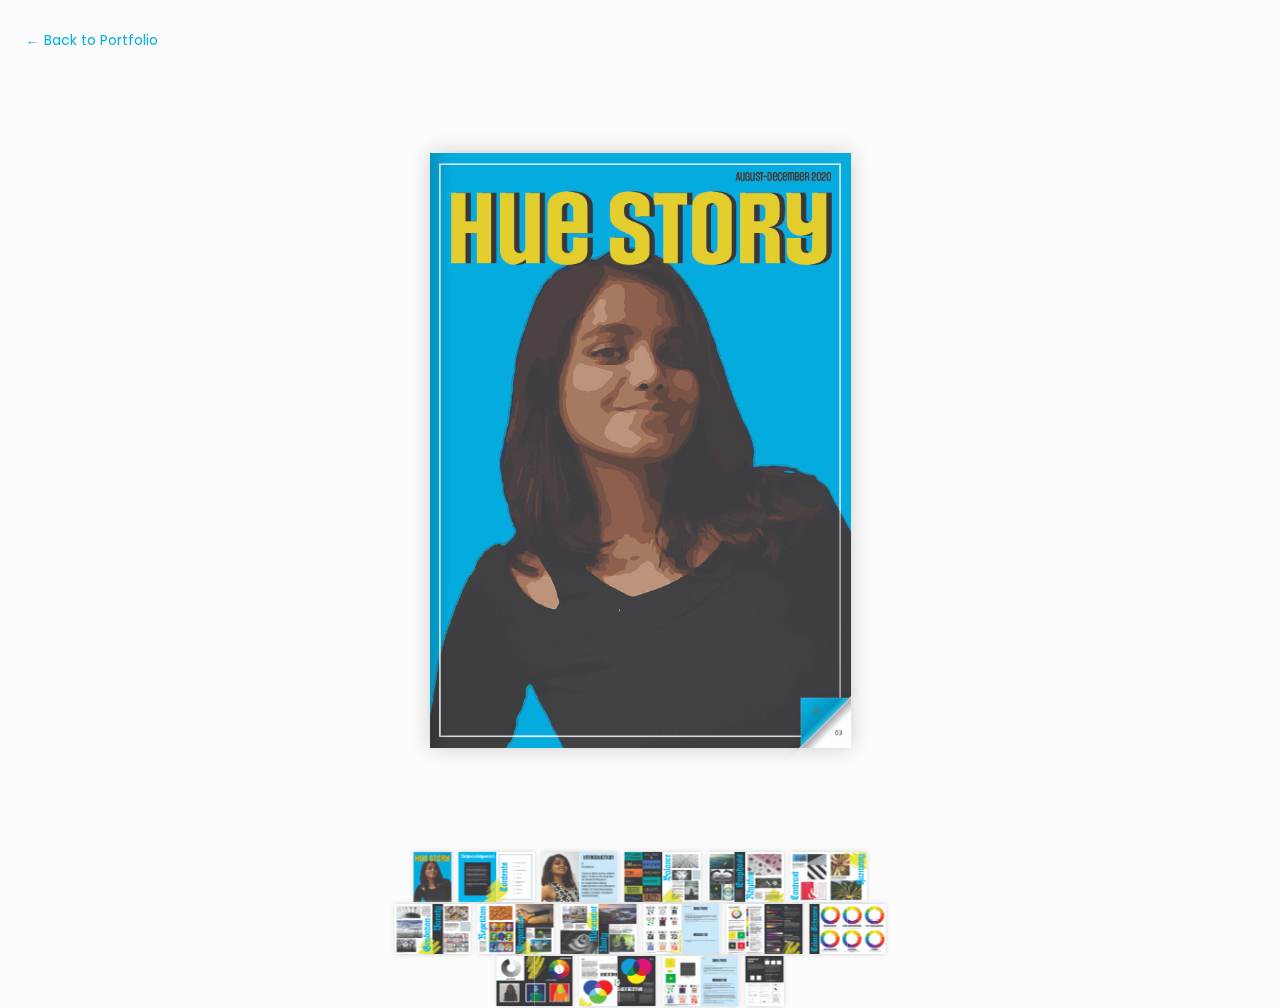
<file: resources/turnjs4/samples/magazine/vdc.html>
<!doctype html>
<!--[if lt IE 7 ]> <html lang="en" class="ie6"> <![endif]-->
<!--[if IE 7 ]>    <html lang="en" class="ie7"> <![endif]-->
<!--[if IE 8 ]>    <html lang="en" class="ie8"> <![endif]-->
<!--[if IE 9 ]>    <html lang="en" class="ie9"> <![endif]-->
<!--[if !IE]><!--> <html lang="en"> <!--<![endif]-->
<head>

<!-- <meta name="viewport" content="width = 1050, user-scalable = no" /> -->
<script type="text/javascript" src="../../extras/jquery.min.1.7.js"></script>
<script type="text/javascript" src="../../extras/modernizr.2.5.3.min.js"></script>
<script type="text/javascript" src="../../lib/hash.js"></script>
<meta charset="UTF-8">
<meta http-equiv="X-UA-Compatible" content="IE=edge">
<meta name="viewport" content="width=device-width, initial-scale=1.0">
<title>Samiksha Modi</title>
<link href="https://fonts.googleapis.com/css?family=Fahkwang&display=swap" rel="stylesheet" />
<link href="https://fonts.googleapis.com/css2?family=Poppins:wght@100;200;300;400;500;600;700&display=swap"
	rel="stylesheet">
<link href="./magazine.css" rel="stylesheet" />
<link rel="stylesheet" href="./vdc.css">

</head>
<body>

	<header>
        <a href="./../../../../index.html#secjournal"><span>	&#8592 Back to Portfolio</span></a>
        
    </header>


<div id="canvas">

<div class="zoom-icon zoom-icon-in"></div>

<div class="magazine-viewport">
	<div class="container">
		<div class="magazine">
			<!-- Next button -->
			<div ignore="1" class="next-button"></div>
			<!-- Previous button -->
			<div ignore="1" class="previous-button"></div>
		</div>
	</div>
</div>

<!-- Thumbnails -->
<div class="thumbnails">
	<div>
		<ul>
			<li class="i">
				<img src="pages/1.jpg" width="76" height="100" class="page-1">
				<span>1</span>
			</li>
			<li class="d">
				<img src="pages/2.jpg" width="76" height="100" class="page-2">
				<img src="pages/3.jpg" width="76" height="100" class="page-3">
				<span>2-3</span>
			</li>
			<li class="d">
				<img src="pages/4.jpg" width="76" height="100" class="page-4">
				<img src="pages/5.jpg" width="76" height="100" class="page-5">
				<span>4-5</span>
			</li>
			<li class="d">
				<img src="pages/6.jpg" width="76" height="100" class="page-6">
				<img src="pages/7.jpg" width="76" height="100" class="page-7">
				<span>6-7</span>
			</li>
			<li class="d">
				<img src="pages/8.jpg" width="76" height="100" class="page-8">
				<img src="pages/9.jpg" width="76" height="100" class="page-9">
				<span>8-9</span>
			</li>
			<li class="d">
				<img src="pages/10.jpg" width="76" height="100" class="page-10">
				<img src="pages/11.jpg" width="76" height="100" class="page-11">
				<span>10-11</span>
			</li>
			<li class="d">
				<img src="pages/12.jpg" width="76" height="100" class="page-12">
				<img src="pages/13.jpg" width="76" height="100" class="page-13">
				<span>12-13</span>
			</li>
			<li class="d">
				<img src="pages/14.jpg" width="76" height="100" class="page-14">
				<img src="pages/15.jpg" width="76" height="100" class="page-15">
				<span>14-15</span>
			</li>
			<li class="d">
				<img src="pages/16.jpg" width="76" height="100" class="page-16">
				<img src="pages/17.jpg" width="76" height="100" class="page-17">
				<span>16-17</span>
			</li>
			<li class="d">
				<img src="pages/18.jpg" width="76" height="100" class="page-18">
				<img src="pages/19.jpg" width="76" height="100" class="page-19">
				<span>18-19</span>
			</li>
			<li class="d">
				<img src="pages/20.jpg" width="76" height="100" class="page-20">
				<img src="pages/21.jpg" width="76" height="100" class="page-21">
				<span>20-21</span>
			</li>
			<li class="d">
				<img src="pages/22.jpg" width="76" height="100" class="page-22">
				<img src="pages/23.jpg" width="76" height="100" class="page-23">
				<span>22-23</span>
			</li>
			<li class="d">
				<img src="pages/24.jpg" width="76" height="100" class="page-24">
				<img src="pages/25.jpg" width="76" height="100" class="page-25">
				<span>24-25</span>
			</li>
			<li class="d">
				<img src="pages/26.jpg" width="76" height="100" class="page-26">
				<img src="pages/27.jpg" width="76" height="100" class="page-27">
				<span>26-27</span>
			</li>
			<li class="d">
				<img src="pages/28.jpg" width="76" height="100" class="page-28">
				<img src="pages/29.jpg" width="76" height="100" class="page-29">
				<span>28-29</span>
			</li>
			<li class="i">
				<img src="pages/30.jpg" width="76" height="100" class="page-30">
				<span>30</span>
			</li>
		<ul>
	<div>	
</div>
</div>

<script src="journal.js"></script>


</body>
</html>
</file>
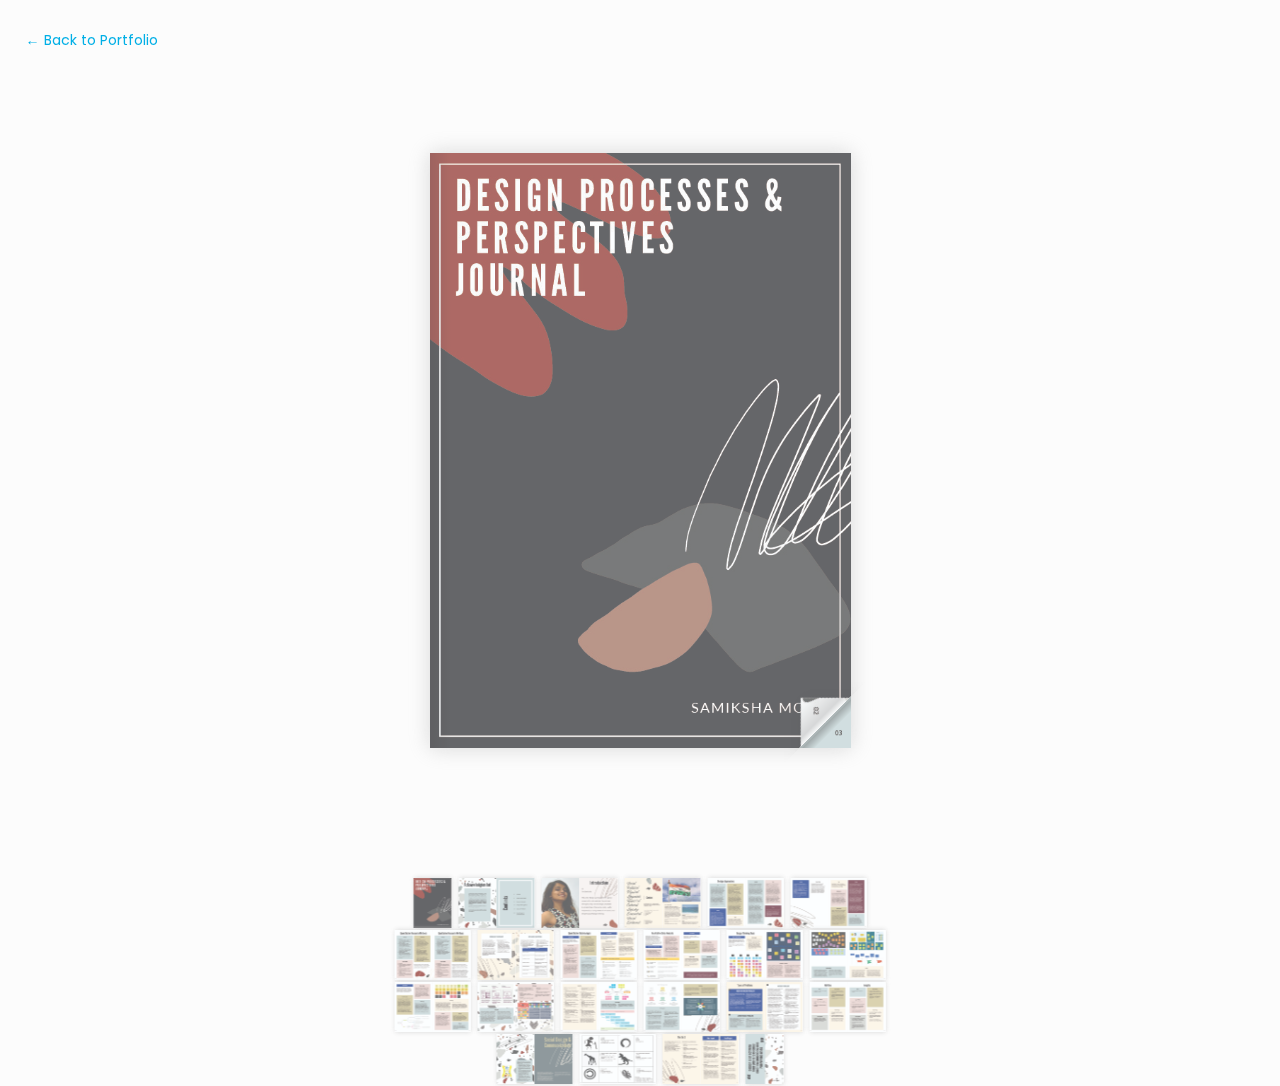
<file: resources/turnjs4/samples/magazine2/dpp.html>
<!doctype html>
<!--[if lt IE 7 ]> <html lang="en" class="ie6"> <![endif]-->
<!--[if IE 7 ]>    <html lang="en" class="ie7"> <![endif]-->
<!--[if IE 8 ]>    <html lang="en" class="ie8"> <![endif]-->
<!--[if IE 9 ]>    <html lang="en" class="ie9"> <![endif]-->
<!--[if !IE]><!--> <html lang="en"> <!--<![endif]-->
<head>

<!-- <meta name="viewport" content="width = 1050, user-scalable = no" /> -->
<script type="text/javascript" src="../../extras/jquery.min.1.7.js"></script>
<script type="text/javascript" src="../../extras/modernizr.2.5.3.min.js"></script>
<script type="text/javascript" src="../../lib/hash.js"></script>
<meta charset="UTF-8">
<meta http-equiv="X-UA-Compatible" content="IE=edge">
<meta name="viewport" content="width=device-width, initial-scale=1.0">
<title>Samiksha Modi</title>
<link href="https://fonts.googleapis.com/css?family=Fahkwang&display=swap" rel="stylesheet" />
<link href="https://fonts.googleapis.com/css2?family=Poppins:wght@100;200;300;400;500;600;700&display=swap"
	rel="stylesheet">
<link href="./magazine.css" rel="stylesheet" />
<link rel="stylesheet" href="./dpp.css">

</head>
<body>

	<header>
		<a href="./../../../../index.html#secjournal"><span>	&#8592 Back to Portfolio</span></a>
        
    </header>


<div id="canvas">

<div class="zoom-icon zoom-icon-in"></div>

<div class="magazine-viewport">
	<div class="container">
		<div class="magazine">
			<!-- Next button -->
			<div ignore="1" class="next-button"></div>
			<!-- Previous button -->
			<div ignore="1" class="previous-button"></div>
		</div>
	</div>
</div>

<!-- Thumbnails -->
<div class="thumbnails">
	<div>
		<ul>
			<li class="i">
				<img src="pages/1.jpg" width="76" height="100" class="page-1">
				<span>1</span>
			</li>
			<li class="d">
				<img src="pages/2.jpg" width="76" height="100" class="page-2">
				<img src="pages/3.jpg" width="76" height="100" class="page-3">
				<span>2-3</span>
			</li>
			<li class="d">
				<img src="pages/4.jpg" width="76" height="100" class="page-4">
				<img src="pages/5.jpg" width="76" height="100" class="page-5">
				<span>4-5</span>
			</li>
			<li class="d">
				<img src="pages/6.jpg" width="76" height="100" class="page-6">
				<img src="pages/7.jpg" width="76" height="100" class="page-7">
				<span>6-7</span>
			</li>
			<li class="d">
				<img src="pages/8.jpg" width="76" height="100" class="page-8">
				<img src="pages/9.jpg" width="76" height="100" class="page-9">
				<span>8-9</span>
			</li>
			<li class="d">
				<img src="pages/10.jpg" width="76" height="100" class="page-10">
				<img src="pages/11.jpg" width="76" height="100" class="page-11">
				<span>10-11</span>
			</li>
			<li class="d">
				<img src="pages/12.jpg" width="76" height="100" class="page-12">
				<img src="pages/13.jpg" width="76" height="100" class="page-13">
				<span>12-13</span>
			</li>
			<li class="d">
				<img src="pages/14.jpg" width="76" height="100" class="page-14">
				<img src="pages/15.jpg" width="76" height="100" class="page-15">
				<span>14-15</span>
			</li>
			<li class="d">
				<img src="pages/16.jpg" width="76" height="100" class="page-16">
				<img src="pages/17.jpg" width="76" height="100" class="page-17">
				<span>16-17</span>
			</li>
			<li class="d">
				<img src="pages/18.jpg" width="76" height="100" class="page-18">
				<img src="pages/19.jpg" width="76" height="100" class="page-19">
				<span>18-19</span>
			</li>
			<li class="d">
				<img src="pages/20.jpg" width="76" height="100" class="page-20">
				<img src="pages/21.jpg" width="76" height="100" class="page-21">
				<span>20-21</span>
			</li>
			<li class="d">
				<img src="pages/22.jpg" width="76" height="100" class="page-22">
				<img src="pages/23.jpg" width="76" height="100" class="page-23">
				<span>22-23</span>
			</li>
			<li class="d">
				<img src="pages/24.jpg" width="76" height="100" class="page-24">
				<img src="pages/25.jpg" width="76" height="100" class="page-25">
				<span>24-25</span>
			</li>
			<li class="d">
				<img src="pages/26.jpg" width="76" height="100" class="page-26">
				<img src="pages/27.jpg" width="76" height="100" class="page-27">
				<span>26-27</span>
			</li>
			<li class="d">
				<img src="pages/28.jpg" width="76" height="100" class="page-28">
				<img src="pages/29.jpg" width="76" height="100" class="page-29">
				<span>28-29</span>
			</li>
			<li class="d">
				<img src="pages/30.jpg" width="76" height="100" class="page-30">
				<img src="pages/31.jpg" width="76" height="100" class="page-31">
				<span>28-29</span>
			</li>
			<li class="d">
				<img src="pages/32.jpg" width="76" height="100" class="page-32">
				<img src="pages/33.jpg" width="76" height="100" class="page-33">
				<span>30-31</span>
			</li>
			<li class="d">
				<img src="pages/34.jpg" width="76" height="100" class="page-34">
				<img src="pages/35.jpg" width="76" height="100" class="page-35">
				<span>32-33</span>
			</li>
			<li class="d">
				<img src="pages/36.jpg" width="76" height="100" class="page-36">
				<img src="pages/37.jpg" width="76" height="100" class="page-37">
				<span>34-35</span>
			</li>
			<li class="d">
				<img src="pages/38.jpg" width="76" height="100" class="page-38">
				<img src="pages/39.jpg" width="76" height="100" class="page-39">
				<span>36-37</span>
			</li>
			<li class="d">
				<img src="pages/40.jpg" width="76" height="100" class="page-40">
				<img src="pages/41.jpg" width="76" height="100" class="page-41">
				<span>38-39</span>
			</li>
		
			<li class="i">
				<img src="pages/42.jpg" width="76" height="100" class="page-42">
				<span>42</span>
			</li>
		<ul>
	<div>	
</div>
</div>

<script src="journal.js"></script>


</body>
</html>
</file>
<file: resources/turnjs4/samples/magazine/magazine.css>
body{
	overflow:hidden;
	background-color:#fcfcfc;
	margin:0;
	padding:0;
}

.magazine-viewport .container{
	position:absolute;
	top:50%;
	left:50%;
	width:922px;
	height:600px;
	margin:auto;
}

.magazine-viewport .magazine{
	width:922px;
	height:600px;
	left:-461px;
	top:-300px;
}

.magazine-viewport .page{
	width:461px;
	height:600px;
	background-color:white;
	background-repeat:no-repeat;
	background-size:100% 100%;
}

.magazine-viewport .zoomer .region{
	display:none;
}

.magazine .region{
	position:absolute;
	overflow:hidden;
	background:#0066FF;
	opacity:0.2;
	-webkit-border-radius:10px;
	-moz-border-radius:10px;
	-ms-border-radius:10px;
	-o-border-radius:10px;
	border-radius:10px;
	cursor:pointer;
	-ms-filter: "progid:DXImageTransform.Microsoft.Alpha(Opacity=20)";
	filter: alpha(opacity=20);
}

.magazine .region:hover{
	opacity:0.5;
	-ms-filter: "progid:DXImageTransform.Microsoft.Alpha(Opacity=50)";
	filter: alpha(opacity=50);
}

.magazine .region.zoom{
	opacity:0.01;
	-ms-filter: "progid:DXImageTransform.Microsoft.Alpha(Opacity=1)";
	filter: alpha(opacity=1);
}

.magazine .region.zoom:hover{
	opacity:0.2;
	-ms-filter: "progid:DXImageTransform.Microsoft.Alpha(Opacity=20)";
	filter: alpha(opacity=20);
}

.magazine .page{
	-webkit-box-shadow:0 0 20px rgba(0,0,0,0.2);
	-moz-box-shadow:0 0 20px rgba(0,0,0,0.2);
	-ms-box-shadow:0 0 20px rgba(0,0,0,0.2);
	-o-box-shadow:0 0 20px rgba(0,0,0,0.2);
	box-shadow:0 0 20px rgba(0,0,0,0.2);
}

.magazine-viewport .page img{
	-webkit-touch-callout: none;
	-webkit-user-select: none;
	-khtml-user-select: none;
	-moz-user-select: none;
	-ms-user-select: none;
	user-select: none;
	margin:0;
}

.magazine .even .gradient{
	position:absolute;
	top:0;
	left:0;
	width:100%;
	height:100%;

	background:-webkit-gradient(linear, left top, right top, color-stop(0.95, rgba(0,0,0,0)), color-stop(1, rgba(0,0,0,0.2)));
	background-image:-webkit-linear-gradient(left, rgba(0,0,0,0) 95%, rgba(0,0,0,0.2) 100%);
	background-image:-moz-linear-gradient(left, rgba(0,0,0,0) 95%, rgba(0,0,0,0.2) 100%);
	background-image:-ms-linear-gradient(left, rgba(0,0,0,0) 95%, rgba(0,0,0,0.2) 100%);
	background-image:-o-linear-gradient(left, rgba(0,0,0,0) 95%, rgba(0,0,0,0.2) 100%);
	background-image:linear-gradient(left, rgba(0,0,0,0) 95%, rgba(0,0,0,0.2) 100%);
}

.magazine .odd .gradient{
	position:absolute;
	top:0;
	left:0;
	width:100%;
	height:100%;

	background:-webkit-gradient(linear, right top, left top, color-stop(0.95, rgba(0,0,0,0)), color-stop(1, rgba(0,0,0,0.15)));
	background-image:-webkit-linear-gradient(right, rgba(0,0,0,0) 95%, rgba(0,0,0,0.15) 100%);
	background-image:-moz-linear-gradient(right, rgba(0,0,0,0) 95%, rgba(0,0,0,0.15) 100%);
	background-image:-ms-linear-gradient(right, rgba(0,0,0,0) 95%, rgba(0,0,0,0.15) 100%);
	background-image:-o-linear-gradient(right, rgba(0,0,0,0) 95%, rgba(0,0,0,0.15) 100%);
	background-image:linear-gradient(right, rgba(0,0,0,0) 95%, rgba(0,0,0,0.15) 100%);
}

.magazine-viewport .zoom-in .even .gradient,
.magazine-viewport .zoom-in .odd .gradient{

	display:none;

}

.magazine-viewport .loader{
	background-image:url(./pics/loader.gif);
	width:22px;
	height:22px;
	position:absolute;
	top:280px;
	left:219px;
}

.magazine-viewport .shadow{
	-webkit-transition: -webkit-box-shadow 0.5s;
	-moz-transition: -moz-box-shadow 0.5s;
	-o-transition: -webkit-box-shadow 0.5s;
	-ms-transition: -ms-box-shadow 0.5s;

	-webkit-box-shadow:0 0 20px #ccc;
	-moz-box-shadow:0 0 20px #ccc;
	-o-box-shadow:0 0 20px #ccc;
	-ms-box-shadow:0 0 20px #ccc;
	box-shadow:0 0 20px #ccc;
}

.magazine-viewport .next-button,
.magazine-viewport .previous-button{
	width:22px;
	height:600px;
	position:absolute;
	top:0;
}

.magazine-viewport .next-button{
	right:-22px;
	-webkit-border-radius:0 15px 15px 0;
	-moz-border-radius:0 15px 15px 0;
	-ms-border-radius:0 15px 15px 0;
	-o-border-radius:0 15px 15px 0;
	border-radius:0 15px 15px 0;
}

.magazine-viewport .previous-button{
	left:-22px;
	-webkit-border-radius:15px 0 0 15px;
	-moz-border-radius:15px 0 0 15px;
	-ms-border-radius:15px 0 0 15px;
	-o-border-radius:15px 0 0 15px;
	border-radius:15px 0 0 15px;
}

.magazine-viewport .previous-button-hover,
.magazine-viewport .next-button-hover{
	background-color:rgba(0,0,0, 0.2);
}

.magazine-viewport .previous-button-hover,
.magazine-viewport .previous-button-down{
	background-image:url(./pics/arrows.png);
	background-position:-4px 284px;
	background-repeat:no-repeat;
}

.magazine-viewport .previous-button-down,
.magazine-viewport .next-button-down{
	background-color:rgba(0,0,0, 0.4);
}

.magazine-viewport .next-button-hover,
.magazine-viewport .next-button-down{
	background-image:url(./pics/arrows.png);
	background-position:-38px 284px;
	background-repeat:no-repeat;
}

.magazine-viewport .zoom-in .next-button,
.magazine-viewport .zoom-in .previous-button{
	display:none;
}

.animated{
	-webkit-transition:margin-left 0.5s;
	-moz-transition:margin-left 0.5s;
	-ms-transition:margin-left 0.5s;
	-o-transition:margin-left 0.5s;
	transition:margin-left 0.5s;
}

.thumbnails{
	position:absolute;
	bottom:0;
	left:0;
	width:100%;
	height:140px;
	z-index:1;
}

.thumbnails > div{
	width:1050px;
	height:100px;
	margin:20px auto;
}

.thumbnails ul{
	margin:0;
	padding:0;
	text-align:center;
	-webkit-transform:scale3d(0.5, 0.5, 1);
	-moz-transform:scale3d(0.5, 0.5, 1);
	-o-transform:scale3d(0.5, 0.5, 1);
	-ms-transform:scale3d(0.5, 0.5, 1);
	transform:scale3d(0.5, 0.5, 1);
	-webkit-transition:-webkit-transform ease-in-out 100ms;
	-moz-transition:-moz-transform ease-in-out 100ms;
	-ms-transition:-ms-transform ease-in-out 100ms;
	-o-transition:-o-transform ease-in-out 100ms;
	transition:transform ease-in-out 100ms;
}

.thumbanils-touch ul{
	-webkit-transform:none;
	-moz-transform:none;
	-o-transform:none;
	-ms-transform:none;
	transform:none;
}

.thumbnails-hover ul{
	-webkit-transform:scale3d(0.6, 0.6, 1);
	-moz-transform:scale3d(0.6, 0.6, 1);
	-o-transform:scale3d(0.6, 0.6, 1);
	-ms-transform:scale3d(0.6, 0.6, 1);
	transform:scale3d(0.6, 0.6, 1);
}

.thumbnails li{
	list-style:none;
	display:inline-block;
	margin:0 5px;
	-webkit-box-shadow:0 0 10px #ccc;
	-moz-box-shadow:0 0 10px #ccc;
	-ms-box-shadow:0 0 10px #ccc;
	-o-box-shadow:0 0 10px #ccc;
	box-shadow:0 0 10px  #ccc;
	-webkit-transition:-webkit-transform 60ms;
	-moz-transition:-webkit-transform 60ms;
	-o-transition:-webkit-transform 60ms;
	-ms-transition:-webkit-transform 60ms;
	transition:-webkit-transform 60ms;
}

.thumbnails li span{
	display:none;
}

.thumbnails .current{
	-webkit-box-shadow:0 0 10px red;
	-moz-box-shadow:0 0 10px red;
	-ms-box-shadow:0 0 10px red;
	-o-box-shadow:0 0 10px red;
	box-shadow:0 0 10px red;
}

.thumbnails .thumb-hover{
	-webkit-transform:scale3d(1.3, 1.3, 1);
	-moz-transform:scale3d(1.3, 1.3, 1);
	-o-transform:scale3d(1.3, 1.3, 1);
	-ms-transform:scale3d(1.3, 1.3, 1);
	transform:scale3d(1.3, 1.3, 1);

	-webkit-box-shadow:0 0 10px #666;
	-moz-box-shadow:0 0 10px #666;
	-ms-box-shadow:0 0 10px #666;
	-o-box-shadow:0 0 10px #666;
	box-shadow:0 0 10px #666;
}

.thumbanils-touch .thumb-hover{
	-webkit-transform:none;
	-moz-transform:none;
	-o-transform:none;
	-ms-transform:none;
	transform:none;
}

.thumbnails .thumb-hover span{
	position:absolute;
	bottom:-30px;
	left:0;
	z-index:2;
	width:100%;
	height:30px;
	font:bold 15px arial;
	line-height:30px;
	color:#666;
	display:block;
	cursor:default;
}

.thumbnails img{
	float:left;
}

.exit-message{
	position: absolute;
	top:10px;
	left:0;
	width:100%;
	height:40px;
	z-index:10000;
}

.exit-message > div{
	width:140px;
	height:30px;
	margin:auto;
	background:rgba(0,0,0,0.5);
	text-align:center;
	font:12px arial;
	line-height:30px;
	color:white;
	-webkit-border-radius:10px;
	-moz-border-radius:10px;
	-ms-border-radius:10px;
	-o-border-radius:10px;
	border-radius:10px;
}
/* 
.zoom-icon{
	position:absolute;
	z-index:1000;
	width:22px;
	height:22px;
	top:10px;
	right:10px;
	background-image:url(./pics/zoom-icons.png);
	background-size:88px 22px;
} */

.zoom-icon-in{
	background-position:0 0;
	cursor: pointer;
}

.zoom-icon-in.zoom-icon-in-hover{
	background-position:-22px 0;
	cursor: pointer;
}

.zoom-icon-out{
	background-position:-44px 0;
}

.zoom-icon-out.zoom-icon-out-hover{
	background-position:-66px 0;
	cursor: pointer;
}

.bottom{
	position:absolute;
	left:0;
	bottom:0;
	width:100%;
}
</file>
<file: resources/turnjs4/samples/magazine/vdc.css>
* {
	box-sizing: border-box;
	margin: 0;
	padding: 0;
}


header {
	position: fixed;
	font-family: "Poppins";
	font-weight: 400;
	height:9vh;
	top: 0;
/* 	left: 10;
	right: 5; */
    margin-left:2% ;
	display: flex;
	align-items: center;
	color: rgb(0, 175, 230);
	/* color: rgb(16, 34, 43); */
	font-size: 30px;
	background-color: transparent;
	z-index: 10;
 /*    border: 2px solid salmon; */
    font-size: 14px;
}

header a{
	text-decoration: none;
	color: rgb(0, 175, 230);
}
</file>
<file: resources/turnjs4/samples/magazine2/magazine.css>
body{
	overflow:hidden;
	background-color:#fcfcfc;
	margin:0;
	padding:0;
}

.magazine-viewport .container{
	position:absolute;
	top:50%;
	left:50%;
	width:922px;
	height:600px;
	margin:auto;
}

.magazine-viewport .magazine{
	width:922px;
	height:600px;
	left:-461px;
	top:-300px;
}

.magazine-viewport .page{
	width:461px;
	height:600px;
	background-color:white;
	background-repeat:no-repeat;
	background-size:100% 100%;
}

.magazine-viewport .zoomer .region{
	display:none;
}

.magazine .region{
	position:absolute;
	overflow:hidden;
	background:#0066FF;
	opacity:0.2;
	-webkit-border-radius:10px;
	-moz-border-radius:10px;
	-ms-border-radius:10px;
	-o-border-radius:10px;
	border-radius:10px;
	cursor:pointer;
	-ms-filter: "progid:DXImageTransform.Microsoft.Alpha(Opacity=20)";
	filter: alpha(opacity=20);
}

.magazine .region:hover{
	opacity:0.5;
	-ms-filter: "progid:DXImageTransform.Microsoft.Alpha(Opacity=50)";
	filter: alpha(opacity=50);
}

.magazine .region.zoom{
	opacity:0.01;
	-ms-filter: "progid:DXImageTransform.Microsoft.Alpha(Opacity=1)";
	filter: alpha(opacity=1);
}

.magazine .region.zoom:hover{
	opacity:0.2;
	-ms-filter: "progid:DXImageTransform.Microsoft.Alpha(Opacity=20)";
	filter: alpha(opacity=20);
}

.magazine .page{
	-webkit-box-shadow:0 0 20px rgba(0,0,0,0.2);
	-moz-box-shadow:0 0 20px rgba(0,0,0,0.2);
	-ms-box-shadow:0 0 20px rgba(0,0,0,0.2);
	-o-box-shadow:0 0 20px rgba(0,0,0,0.2);
	box-shadow:0 0 20px rgba(0,0,0,0.2);
}

.magazine-viewport .page img{
	-webkit-touch-callout: none;
	-webkit-user-select: none;
	-khtml-user-select: none;
	-moz-user-select: none;
	-ms-user-select: none;
	user-select: none;
	margin:0;
}

.magazine .even .gradient{
	position:absolute;
	top:0;
	left:0;
	width:100%;
	height:100%;

	background:-webkit-gradient(linear, left top, right top, color-stop(0.95, rgba(0,0,0,0)), color-stop(1, rgba(0,0,0,0.2)));
	background-image:-webkit-linear-gradient(left, rgba(0,0,0,0) 95%, rgba(0,0,0,0.2) 100%);
	background-image:-moz-linear-gradient(left, rgba(0,0,0,0) 95%, rgba(0,0,0,0.2) 100%);
	background-image:-ms-linear-gradient(left, rgba(0,0,0,0) 95%, rgba(0,0,0,0.2) 100%);
	background-image:-o-linear-gradient(left, rgba(0,0,0,0) 95%, rgba(0,0,0,0.2) 100%);
	background-image:linear-gradient(left, rgba(0,0,0,0) 95%, rgba(0,0,0,0.2) 100%);
}

.magazine .odd .gradient{
	position:absolute;
	top:0;
	left:0;
	width:100%;
	height:100%;

	background:-webkit-gradient(linear, right top, left top, color-stop(0.95, rgba(0,0,0,0)), color-stop(1, rgba(0,0,0,0.15)));
	background-image:-webkit-linear-gradient(right, rgba(0,0,0,0) 95%, rgba(0,0,0,0.15) 100%);
	background-image:-moz-linear-gradient(right, rgba(0,0,0,0) 95%, rgba(0,0,0,0.15) 100%);
	background-image:-ms-linear-gradient(right, rgba(0,0,0,0) 95%, rgba(0,0,0,0.15) 100%);
	background-image:-o-linear-gradient(right, rgba(0,0,0,0) 95%, rgba(0,0,0,0.15) 100%);
	background-image:linear-gradient(right, rgba(0,0,0,0) 95%, rgba(0,0,0,0.15) 100%);
}

.magazine-viewport .zoom-in .even .gradient,
.magazine-viewport .zoom-in .odd .gradient{

	display:none;

}

.magazine-viewport .loader{
	background-image:url(./pics/loader.gif);
	width:22px;
	height:22px;
	position:absolute;
	top:280px;
	left:219px;
}

.magazine-viewport .shadow{
	-webkit-transition: -webkit-box-shadow 0.5s;
	-moz-transition: -moz-box-shadow 0.5s;
	-o-transition: -webkit-box-shadow 0.5s;
	-ms-transition: -ms-box-shadow 0.5s;

	-webkit-box-shadow:0 0 20px #ccc;
	-moz-box-shadow:0 0 20px #ccc;
	-o-box-shadow:0 0 20px #ccc;
	-ms-box-shadow:0 0 20px #ccc;
	box-shadow:0 0 20px #ccc;
}

.magazine-viewport .next-button,
.magazine-viewport .previous-button{
	width:22px;
	height:600px;
	position:absolute;
	top:0;
}

.magazine-viewport .next-button{
	right:-22px;
	-webkit-border-radius:0 15px 15px 0;
	-moz-border-radius:0 15px 15px 0;
	-ms-border-radius:0 15px 15px 0;
	-o-border-radius:0 15px 15px 0;
	border-radius:0 15px 15px 0;
}

.magazine-viewport .previous-button{
	left:-22px;
	-webkit-border-radius:15px 0 0 15px;
	-moz-border-radius:15px 0 0 15px;
	-ms-border-radius:15px 0 0 15px;
	-o-border-radius:15px 0 0 15px;
	border-radius:15px 0 0 15px;
}

.magazine-viewport .previous-button-hover,
.magazine-viewport .next-button-hover{
	background-color:rgba(0,0,0, 0.2);
}

.magazine-viewport .previous-button-hover,
.magazine-viewport .previous-button-down{
	background-image:url(./pics/arrows.png);
	background-position:-4px 284px;
	background-repeat:no-repeat;
}

.magazine-viewport .previous-button-down,
.magazine-viewport .next-button-down{
	background-color:rgba(0,0,0, 0.4);
}

.magazine-viewport .next-button-hover,
.magazine-viewport .next-button-down{
	background-image:url(./pics/arrows.png);
	background-position:-38px 284px;
	background-repeat:no-repeat;
}

.magazine-viewport .zoom-in .next-button,
.magazine-viewport .zoom-in .previous-button{
	display:none;
}

.animated{
	-webkit-transition:margin-left 0.5s;
	-moz-transition:margin-left 0.5s;
	-ms-transition:margin-left 0.5s;
	-o-transition:margin-left 0.5s;
	transition:margin-left 0.5s;
}

.thumbnails{
	position:absolute;
	bottom:0;
	left:0;
	width:100%;
	height:140px;
	z-index:1;
}

.thumbnails > div{
	width:1050px;
	height:100px;
	margin:20px auto;
}

.thumbnails ul{
	margin:0;
	padding:0;
	text-align:center;
	-webkit-transform:scale3d(0.5, 0.5, 1);
	-moz-transform:scale3d(0.5, 0.5, 1);
	-o-transform:scale3d(0.5, 0.5, 1);
	-ms-transform:scale3d(0.5, 0.5, 1);
	transform:scale3d(0.5, 0.5, 1);
	-webkit-transition:-webkit-transform ease-in-out 100ms;
	-moz-transition:-moz-transform ease-in-out 100ms;
	-ms-transition:-ms-transform ease-in-out 100ms;
	-o-transition:-o-transform ease-in-out 100ms;
	transition:transform ease-in-out 100ms;
}

.thumbanils-touch ul{
	-webkit-transform:none;
	-moz-transform:none;
	-o-transform:none;
	-ms-transform:none;
	transform:none;
}

.thumbnails-hover ul{
	-webkit-transform:scale3d(0.6, 0.6, 1);
	-moz-transform:scale3d(0.6, 0.6, 1);
	-o-transform:scale3d(0.6, 0.6, 1);
	-ms-transform:scale3d(0.6, 0.6, 1);
	transform:scale3d(0.6, 0.6, 1);
}

.thumbnails li{
	list-style:none;
	display:inline-block;
	margin:0 5px;
	-webkit-box-shadow:0 0 10px #ccc;
	-moz-box-shadow:0 0 10px #ccc;
	-ms-box-shadow:0 0 10px #ccc;
	-o-box-shadow:0 0 10px #ccc;
	box-shadow:0 0 10px  #ccc;
	-webkit-transition:-webkit-transform 60ms;
	-moz-transition:-webkit-transform 60ms;
	-o-transition:-webkit-transform 60ms;
	-ms-transition:-webkit-transform 60ms;
	transition:-webkit-transform 60ms;
}

.thumbnails li span{
	display:none;
}

.thumbnails .current{
	-webkit-box-shadow:0 0 10px red;
	-moz-box-shadow:0 0 10px red;
	-ms-box-shadow:0 0 10px red;
	-o-box-shadow:0 0 10px red;
	box-shadow:0 0 10px red;
}

.thumbnails .thumb-hover{
	-webkit-transform:scale3d(1.3, 1.3, 1);
	-moz-transform:scale3d(1.3, 1.3, 1);
	-o-transform:scale3d(1.3, 1.3, 1);
	-ms-transform:scale3d(1.3, 1.3, 1);
	transform:scale3d(1.3, 1.3, 1);

	-webkit-box-shadow:0 0 10px #666;
	-moz-box-shadow:0 0 10px #666;
	-ms-box-shadow:0 0 10px #666;
	-o-box-shadow:0 0 10px #666;
	box-shadow:0 0 10px #666;
}

.thumbanils-touch .thumb-hover{
	-webkit-transform:none;
	-moz-transform:none;
	-o-transform:none;
	-ms-transform:none;
	transform:none;
}

.thumbnails .thumb-hover span{
	position:absolute;
	bottom:-30px;
	left:0;
	z-index:2;
	width:100%;
	height:30px;
	font:bold 15px arial;
	line-height:30px;
	color:#666;
	display:block;
	cursor:default;
}

.thumbnails img{
	float:left;
}

.exit-message{
	position: absolute;
	top:10px;
	left:0;
	width:100%;
	height:40px;
	z-index:10000;
}

.exit-message > div{
	width:140px;
	height:30px;
	margin:auto;
	background:rgba(0,0,0,0.5);
	text-align:center;
	font:12px arial;
	line-height:30px;
	color:white;
	-webkit-border-radius:10px;
	-moz-border-radius:10px;
	-ms-border-radius:10px;
	-o-border-radius:10px;
	border-radius:10px;
}
/* 
.zoom-icon{
	position:absolute;
	z-index:1000;
	width:22px;
	height:22px;
	top:10px;
	right:10px;
	background-image:url(./pics/zoom-icons.png);
	background-size:88px 22px;
} */

.zoom-icon-in{
	background-position:0 0;
	cursor: pointer;
}

.zoom-icon-in.zoom-icon-in-hover{
	background-position:-22px 0;
	cursor: pointer;
}

.zoom-icon-out{
	background-position:-44px 0;
}

.zoom-icon-out.zoom-icon-out-hover{
	background-position:-66px 0;
	cursor: pointer;
}

.bottom{
	position:absolute;
	left:0;
	bottom:0;
	width:100%;
}
</file>
<file: resources/turnjs4/samples/magazine2/dpp.css>
* {
	box-sizing: border-box;
	margin: 0;
	padding: 0;
}


header {
	position: fixed;
	font-family: "Poppins";
	font-weight: 400;
	height:9vh;
	top: 0;
/* 	left: 10;
	right: 5; */
    margin-left:2% ;
	display: flex;
	align-items: center;
	color: rgb(0, 175, 230);
	/* color: rgb(16, 34, 43); */
	font-size: 30px;
	background-color: transparent;
	z-index: 10;
 /*    border: 2px solid salmon; */
    font-size: 14px;
}

header a{
	text-decoration: none;
	color: rgb(0, 175, 230);
}
</file>
